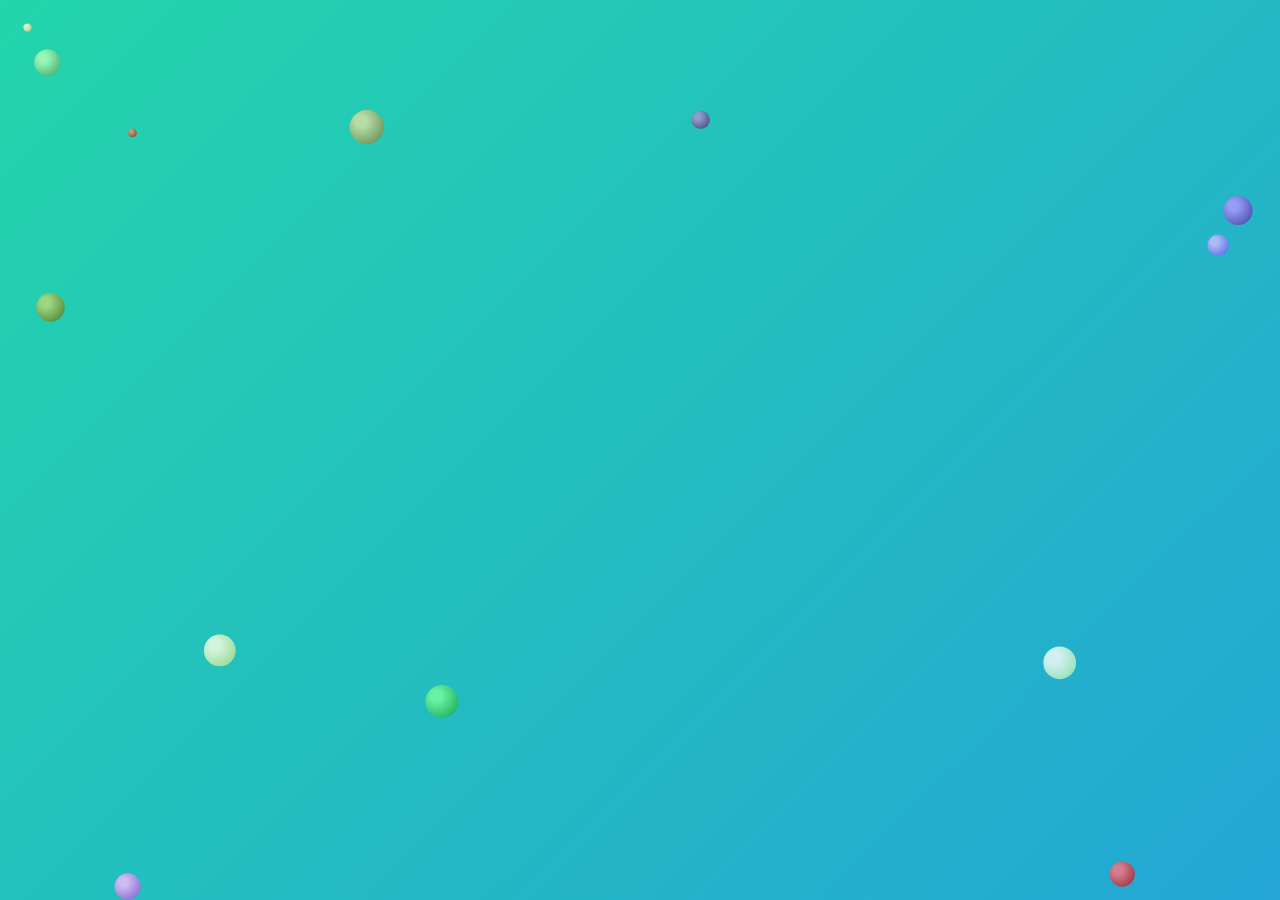
<file: index.html>
<!DOCTYPE html>
<html lang="en">
<head>
    <title>Demo</title>
    <meta charset="utf-8">
    <meta name="viewport" content="width=device-width, initial-scale=1, shrink-to-fit=no">
    <link href="main.css" rel="stylesheet">
</head>
<body>

<canvas id="bg"></canvas>
<script src="main.js"></script>


</body>
</html>
</file>
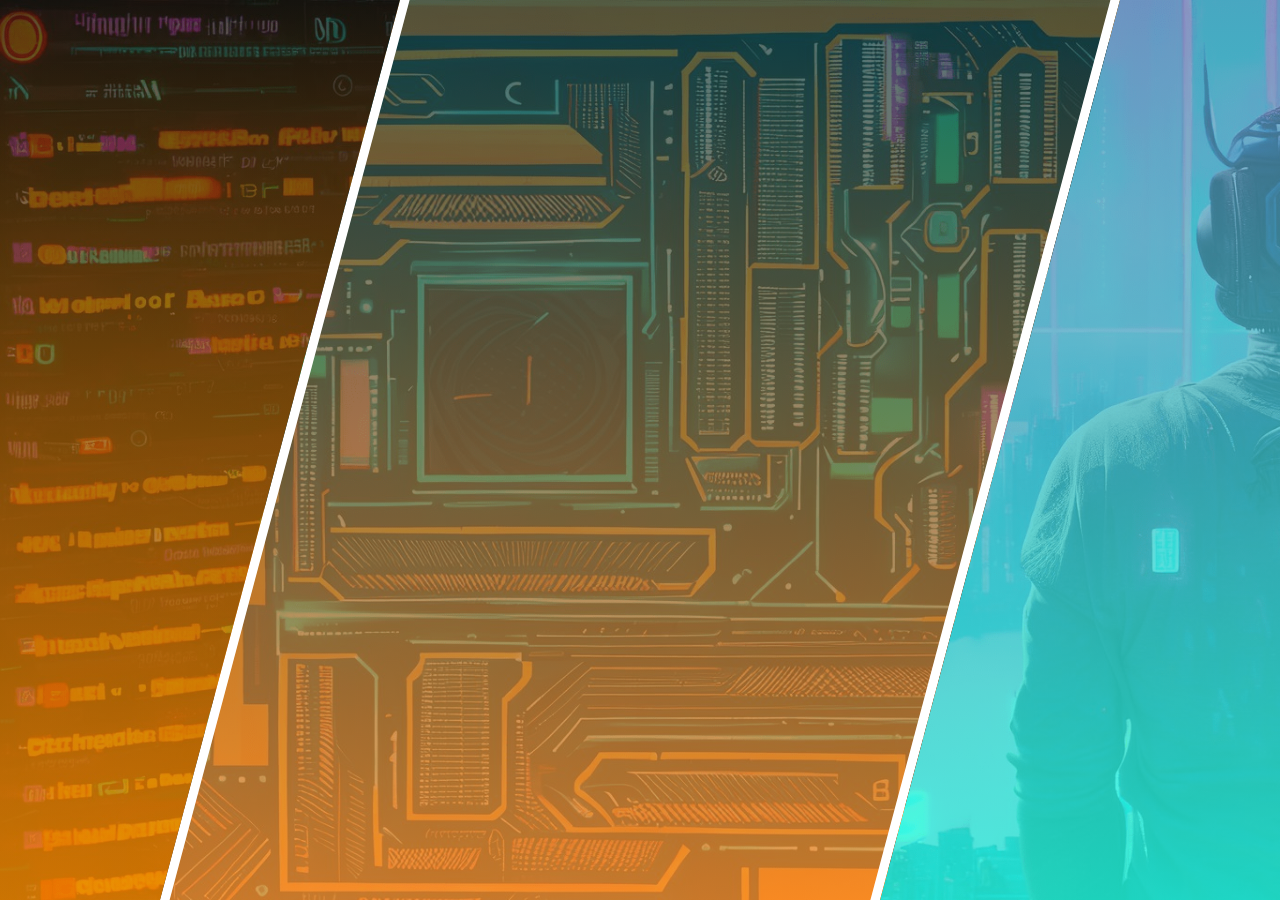
<file: partitions/index.html>
<!DOCTYPE html>
<html lang="en">
<head>
    <title>Demo</title>
    <meta charset="utf-8">
    <meta name="viewport" content="width=device-width, initial-scale=1, shrink-to-fit=no">
    <link href="main.css" rel="stylesheet">
</head>
<body>

<div class="bg-images">
    <div class="bg-box"></div>
    <div class="bg-box">
        <div class="img-border"></div>
        <div class="img-border"></div>
    </div>
    <div class="bg-box"></div>
</div>

</body>
</html>
</file>
<file: main.css>
* {
    margin: 0;
    padding: 0;
}

html {
    width: 100%;
    height: 100%;
    overflow-x: hidden;
    overflow-y: hidden;
}

body {
    background: #FBDA61 linear-gradient(-45deg, rgb(35, 166, 213), rgb(35, 213, 171));
    width: 100%;
    height: 100%;
}

canvas {
    display: block;
}
</file>
<file: partitions/main.css>
* {
    margin: 0;
    padding: 0;
}

html {
    width: 100%;
    height: 100%;
    overflow-x: hidden;
    overflow-y: hidden;
}

body {
    background: #FBDA61 linear-gradient(-45deg, rgb(35, 166, 213), rgb(35, 213, 171));
    width: 100%;
    height: 100%;
}

.wrapper {
    width: 100%;
    height: 100%;
    margin: 0 auto;
    top: 0;
    right: 0;
    bottom: 0;
    left: 0;
    position: absolute;
    color: #fff;
    text-align: center;
    display: table;
    text-transform: uppercase;
    z-index: 2;
    pointer-events: none;
}

.content {
    display: table-cell;
    vertical-align: middle;
    margin: 0 auto;
}

.name {
    font-size: 5em;
}

.bg-images {
    width: 100%;
    height: 100%;
    margin: 0 auto;
    top: 0;
    right: 0;
    bottom: 0;
    left: 0;
    position: relative;
    background: #fff;
}

.img-border {
    position: absolute;
    left: 0;
    top: 0;
    width: 100%;
    height: 100%;
    background-color: white;
    clip-path: polygon(99% 0%, 100% 0%, 75% 100%, 74% 100%);
    z-index: 9999;
}

.img-border:nth-child(1) {
    margin-left: calc(-74%);
}

.bg-images .bg-box:after {
    content: '';
    position: absolute;
    display: block;
    left: 0;
    top: 0;
    right: 0;
    bottom: 0;
    opacity: 0;
    transition: all 0.1s linear;
}

.bg-images .bg-box:hover:after {
    opacity: 1;
}

.bg-images .bg-box:nth-child(1) {
    width: 50%;
    height: 100%;
    position: absolute;
    left: 0;
    top: 0;
    background-image: linear-gradient(to bottom, rgba(22, 19, 14, 0.7), rgba(233, 131, 0, 0.8)), url('./assets/bg1.png');
    background-size: cover;
}

.bg-images .bg-box:nth-child(1):after {
    background: linear-gradient(to bottom, rgba(22, 19, 14, 0), rgba(233, 131, 0, 0.3));
}

.bg-images .bg-box:nth-child(2) {
    width: 60%;
    height: 100%;
    position: absolute;
    left: 20%;
    top: 0;
    z-index: 1;
    background-image: linear-gradient(to bottom, rgba(12, 57, 64, 0.7), rgba(247, 137, 38, 0.8)), url('./assets/bg2.png');
    background-size: cover;
    clip-path: polygon(25% 0%, 100% 0%, 75% 100%, 0% 100%);
}

.bg-images .bg-box:nth-child(2):after {
    background: linear-gradient(to bottom, rgba(12, 57, 64, 0), rgba(247, 137, 38, 0.3));
}

.bg-images .bg-box:nth-child(3) {
    width: 50%;
    height: 100%;
    position: absolute;
    right: 0;
    top: 0;
    background-image: linear-gradient(to bottom, rgba(88, 130, 179, 0.7), rgba(30, 255, 226, 0.8)), url('./assets/bg3.png');
    background-size: cover;
}

.bg-images .bg-box:nth-child(3):after {
    background: linear-gradient(to bottom, rgba(88, 130, 179, 0), rgba(30, 255, 226, 0.3));
}

@media only screen and (max-width: 1600px) {
    .bg-images .bg-box:nth-child(2) {
        width: 75%;
        left: 12.5%;
    }
}


@media only screen and (max-width: 1200px) {
    .bg-images .bg-box:nth-child(2) {
        width: 90%;
        left: 5%;
    }
}

@media only screen and (max-width: 850px) {
    .bg-images .bg-box:nth-child(2) {
        width: 100%;
        left: 0;
        clip-path: none;
    }

    .img-border {
        display: none;
    }
}
</file>
